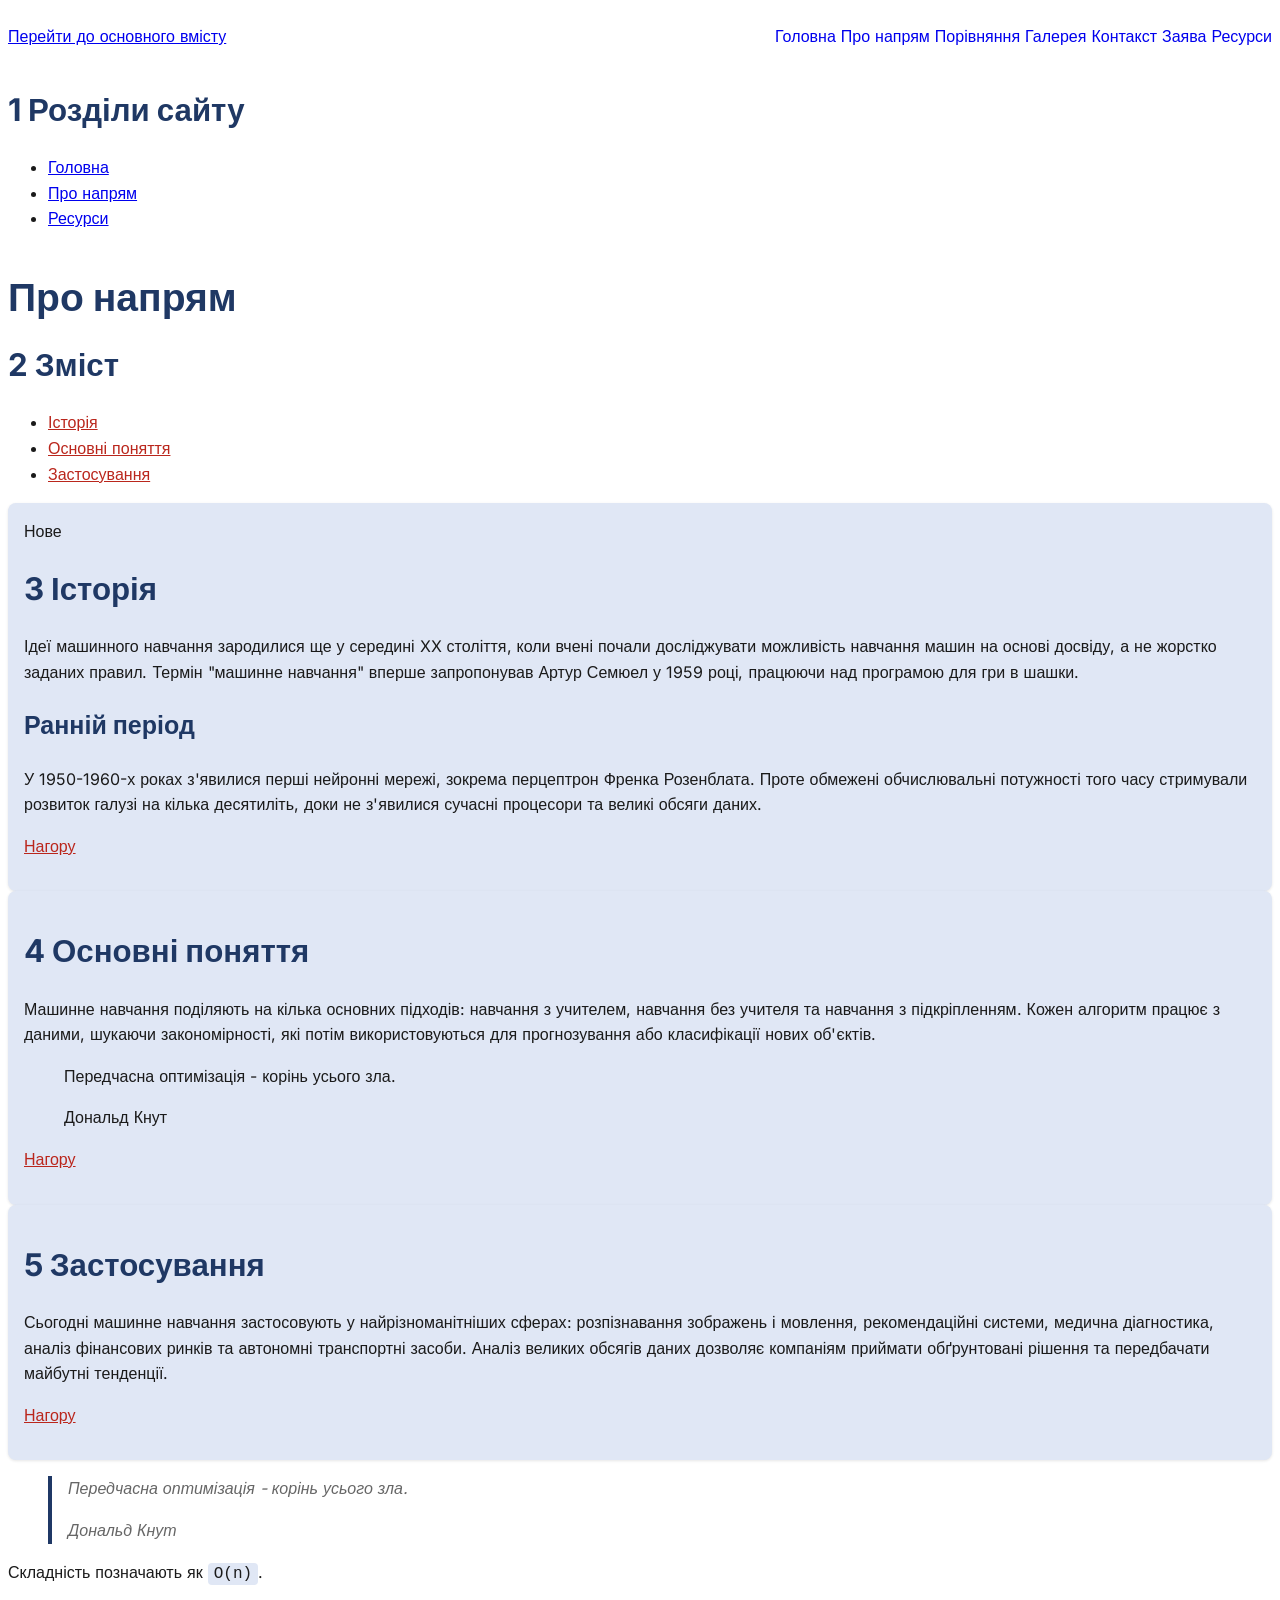
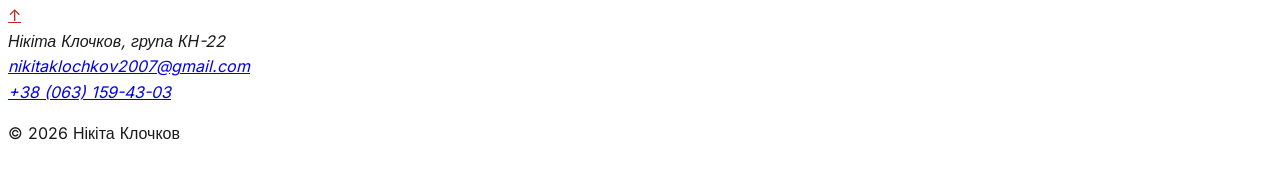
<file: about.html>
<!DOCTYPE html>
<html lang="uk">
<head>
    <meta charset="UTF-8">
    <meta name="viewport" content="width=device-width, initial-scale=1.0">
    <meta name="description" content="Про сайт: навчальний проєкт з машинного навчання та аналізу даних — мета, зміст курсу та автор ресурсу.">
    <meta name="author" content="Нікіта Клочков">

    <meta property="og:title" content="Машинне навчання та аналіз даних">
    <meta property="og:description" content="Навчальний сайт про машинне навчання та аналіз даних: основні поняття, алгоритми, ресурси для вивчення.">
    <meta property="og:type" content="website">
    <meta property="og:locale" content="uk_UA">

    <link rel="icon" type="image/jpg" href="img/doomicon.jpg">

    <title>Про сайт — Машинне навчання та аналіз даних</title>

    <link rel="stylesheet" href="./css/style.css">
    <link rel="canonical" href="https://nikitaduke112.github.io/lab01-klochkov/about.html">

    <!-- Privacy-friendly analytics by Plausible -->
    <script async src="https://plausible.io/js/pa-7GLCByHE1boDFuNSSDs8z.js"></script>
    <script>
    window.plausible=window.plausible||function(){(plausible.q=plausible.q||[]).push(arguments)},plausible.init=plausible.init||function(i){plausible.o=i||{}};
    plausible.init()
    </script>
</head>
<body id="top" class="page">
    <header class="page__header">
        <a href="#main" class="site-title">Перейти до основного вмісту</a>

        <nav>
            <ul class="menu">
                <li><a href="index.html">Головна</a></li>
                <li><a href="about.html" aria-current="page">Про напрям</a></li>
                <li><a href="comparison.html">Порівняння</a></li>
                <li><a href="gallery.html">Галерея</a></li>
                <li><a href="contacts.html">Контакст</a></li>
                <li><a href="application.html">Заява</a></li>
                <li class="menu__contacts"><a href="pages/resources.html">Ресурси</a></li>
            </ul>
        </nav>
    </header>

    <aside class="page__sidebar">
        <h2>Розділи сайту</h2>
        <ul>
            <li><a href="index.html">Головна</a></li>
            <li><a href="about.html">Про напрям</a></li>
            <li><a href="pages/resources.html">Ресурси</a></li>
        </ul>
    </aside>
    
    <main class="page__main">
        <h1 id="main">Про напрям</h1>

        <h2>Зміст</h2>
        <ul>
            <li><a href="#history">Історія</a></li>
            <li><a href="#concepts">Основні поняття</a></li>
            <li><a href="#usage">Застосування</a></li>
        </ul>

        <section id="history" class="card">
            <span class="badge">Нове</span>

            <h2>Історія</h2>
            <p>Ідеї машинного навчання зародилися ще у середині XX століття,
            коли вчені почали досліджувати можливість навчання машин на основі
            досвіду, а не жорстко заданих правил. Термін "машинне навчання"
            вперше запропонував Артур Семюел у 1959 році, працюючи над
            програмою для гри в шашки.</p>
            <h3>Ранній період</h3>
            <p>У 1950-1960-х роках з'явилися перші нейронні мережі, зокрема
            перцептрон Френка Розенблата. Проте обмежені обчислювальні
            потужності того часу стримували розвиток галузі на кілька
            десятиліть, доки не з'явилися сучасні процесори та великі обсяги
            даних.</p>
            <p><a href="#top">Нагору</a></p>
        </section>
        
        <section id="concepts" class="card">
            <h2>Основні поняття</h2>
            <p>Машинне навчання поділяють на кілька основних підходів: навчання
            з учителем, навчання без учителя та навчання з підкріпленням.
            Кожен алгоритм працює з даними, шукаючи закономірності, які потім
            використовуються для прогнозування або класифікації нових
            об'єктів.</p>

            <blockquote>
                <p>Передчасна оптимізація - корінь усього зла.</p>
                <footer>Дональд Кнут</footer>
            </blockquote>
            <p><a href="#top">Нагору</a></p>
        </section>

        <section id="usage" class="card">
            <h2>Застосування</h2>
            <p>Сьогодні машинне навчання застосовують у найрізноманітніших
            сферах: розпізнавання зображень і мовлення, рекомендаційні
            системи, медична діагностика, аналіз фінансових ринків та
            автономні транспортні засоби. Аналіз великих обсягів даних
            дозволяє компаніям приймати обґрунтовані рішення та передбачати
            майбутні тенденції.</p>
            <p><a href="#top" class="btn">Нагору</a></p>
        </section>

        <blockquote class="quote">
            <p>Передчасна оптимізація - корінь усього зла.</p>
            <footer><cite>Дональд Кнут</cite></footer>
        </blockquote>
        
        <p>Складність позначають як <code>O(n)</code>.</p>

        <a href="#top" class="back-to-top" aria-label="Нагору">↑</a>
    </main>

    <footer class="page__footer">
        <address>
            Нікіта Клочков, група КН-22<br>
            <a href="mailto:nikitaklochkov2007@gmail.com">nikitaklochkov2007@gmail.com</a><br>
            <a href="tel:+380631594303">+38 (063) 159-43-03</a>
        </address>
        <p>&copy; 2026 Нікіта Клочков</p>
    </footer>
</body>
</html>
</file>
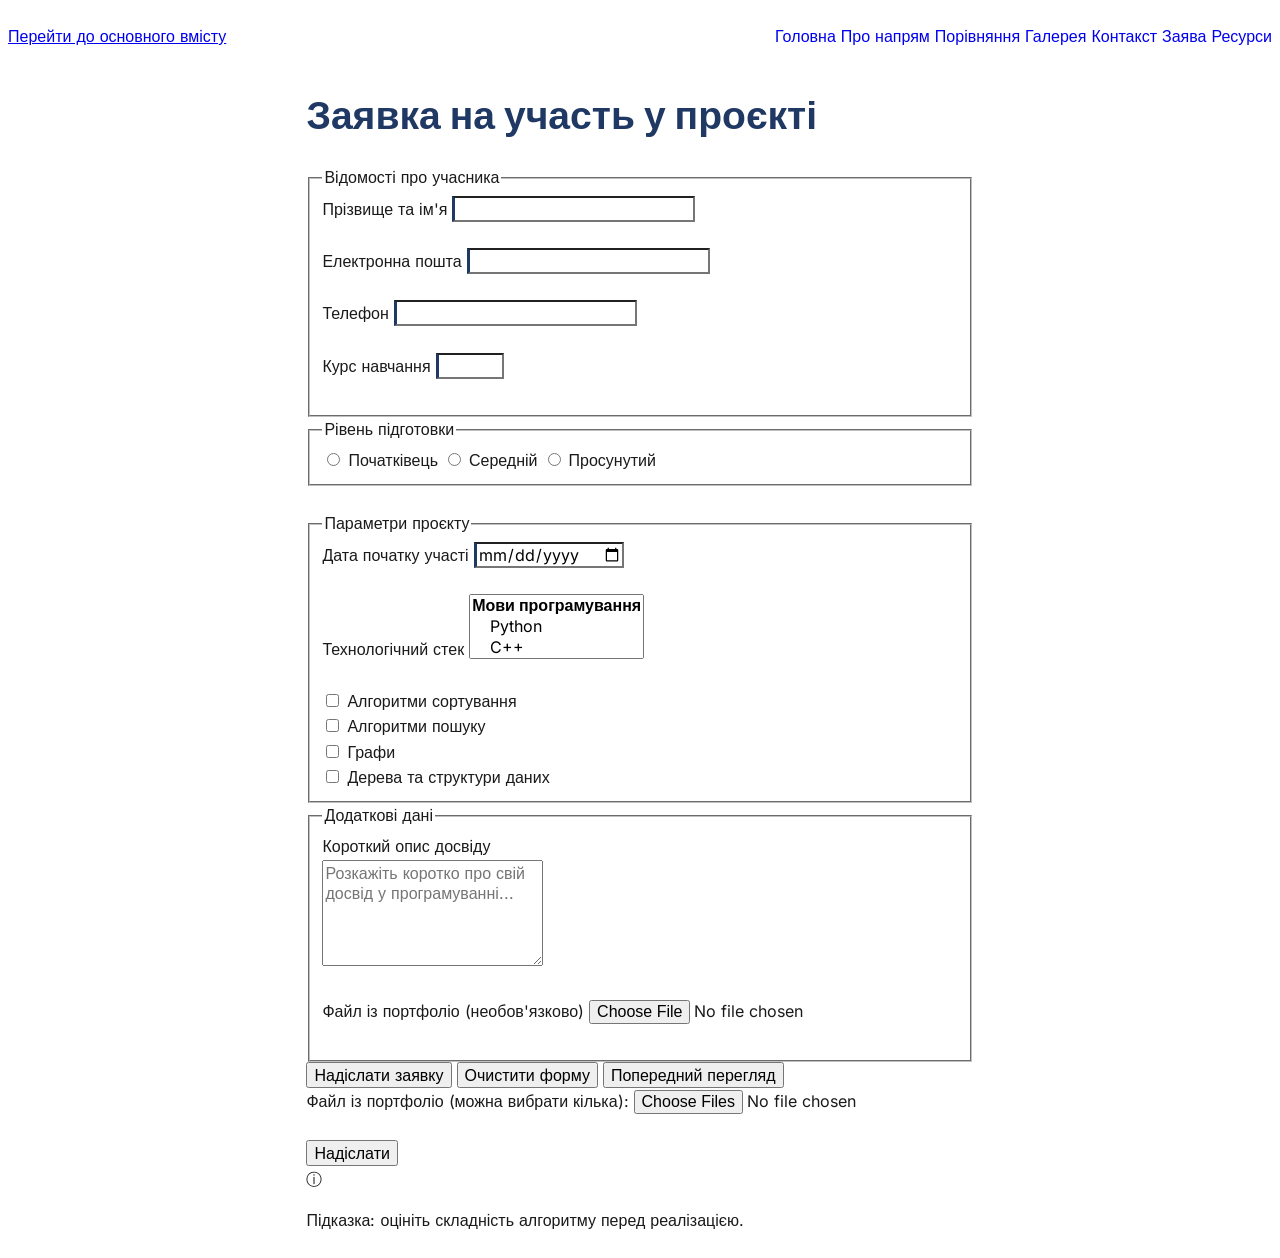
<file: application.html>
<!DOCTYPE html>
<html lang="en">
<head>
    <meta charset="UTF-8">
    <meta name="viewport" content="width=device-width, initial-scale=1.0">
    <meta name="description" content="Comprasion of my something">
    <title>Application</title>
    <link rel="stylesheet" href="./css/style.css">
    <link rel="canonical" href="https://nikitaduke112.github.io/lab01-klochkov/application.html">
    <!-- Privacy-friendly analytics by Plausible -->
    <script async src="https://plausible.io/js/pa-7GLCByHE1boDFuNSSDs8z.js"></script>
    <script>
    window.plausible=window.plausible||function(){(plausible.q=plausible.q||[]).push(arguments)},plausible.init=plausible.init||function(i){plausible.o=i||{}};
    plausible.init()
    </script>
</head>
<body>
    <header class="hero">
        <a href="#main" class="site-title">Перейти до основного вмісту</a>

        <nav>
            <ul class="menu">
                <li><a href="index.html">Головна</a></li>
                <li><a href="about.html">Про напрям</a></li>
                <li><a href="comparison.html">Порівняння</a></li>
                <li><a href="gallery.html">Галерея</a></li>
                <li><a href="contacts.html">Контакст</a></li>
                <li><a href="application.html" aria-current="page">Заява</a></li>
                <li class="menu__contacts"><a href="pages/resources.html">Ресурси</a></li>
            </ul>
        </nav>
    </header>
    <main class="container">
        <h1>Заявка на участь у проєкті</h1>

        <form action="https://httpbin.org/post" method="post">
            <fieldset>
                <legend>Відомості про учасника</legend>
                <label for="fullname">Прізвище та ім'я</label>
                <input type="text" id="fullname" name="fullname" autocomplete="name" minlength="5" maxlength="100" required>
                <br><br>

                <label for="email">Електронна пошта</label>
                <input type="email" id="email" name="email" autocomplete="email" required>
                <br><br>

                <label for="phone">Телефон</label>
                <input type="tel" id="phone" name="phone"
                    autocomplete="tel"
                    pattern="\+380[0-9]{9}"
                    title="Формат: +380671234567" required>
                <br><br>

                <label for="course">Курс навчання</label>
                <input type="number" id="course" name="course" min="1" max="4" step="1" required>
                <br><br>
            </fieldset>

            <fieldset>
                <legend>Рівень підготовки</legend>
                
                <input type="radio" id="beginner" name="level" value="beginner">
                <label for="beginner">Початківець</label>

                <input type="radio" id="intermediate" name="level" value="intermediate">
                <label for="intermediate">Середній</label>

                <input type="radio" id="advanced" name="level" value="advanced">
                <label for="advanced">Просунутий</label>
            </fieldset>
            <br>

            <fieldset>
                <legend>Параметри проєкту</legend>

                <label for="start_date">Дата початку участі</label>
                <input type="date" id="start_date" name="start_date" min="2026-09-15" required>
                <br><br>

                <label for="stack">Технологічний стек</label>
                <select id="stack" name="stack" required size="3">
                    <optgroup label="Мови програмування">
                        <option value="python">Python</option>
                        <option value="cpp">C++</option>
                    </optgroup>
                    <optgroup label="Клієнтські технології">
                        <option value="js">JavaScript</option>
                    </optgroup>
                </select>
                <br><br>

                <input type="checkbox" id="sorting" name="interests" value="sorting">
                <label for="sorting">Алгоритми сортування</label><br>

                <input type="checkbox" id="search" name="interests" value="search">
                <label for="search">Алгоритми пошуку</label><br>

                <input type="checkbox" id="graphs" name="interests" value="graphs">
                <label for="graphs">Графи</label><br>

                <input type="checkbox" id="trees" name="interests" value="trees">
                <label for="trees">Дерева та структури даних</label>
                <br>
            </fieldset>
            
            <fieldset>
                <legend>Додаткові дані</legend>

                <label for="experience">Короткий опис досвіду</label><br>
                <textarea id="experience" name="experience" 
                    minlength="20" maxlength="500"
                    rows="5" placeholder="Розкажіть коротко про свій досвід у програмуванні..."></textarea>
                <br><br>

                <label for="portfolio">Файл із портфоліо (необов'язково)</label>
                <input type="file" id="portfolio" name="portfolio" accept=".pdf,.doc,.docx">
                <br><br>
            </fieldset>

            <button type="submit" class="btn">Надіслати заявку</button>
            <button type="reset" class="btn">Очистити форму</button>
            <button type="button" id="preview-btn" class="btn visually-hidden">Попередний перегляд</button>
        </form>

        <form action="https://httpbin.org/post" method="POST" enctype="multipart/form-data">
            <label for="portfolio">Файл із портфоліо (можна вибрати кілька):</label>
            <input type="file" id="portfolio" name="portfolio" accept=".pdf,.doc,.docx" multiple>
            <br><br>
            <button type="submit" class="btn">Надіслати</button>
        </form>

        <div class="media">
            <span class="media__icon" aria-hidden="true">ⓘ</span>
            <p class="media__body">Підказка: оцініть складність алгоритму перед реалізацією.</p>
        </div>
    </main>
</body>
</html>
</file>
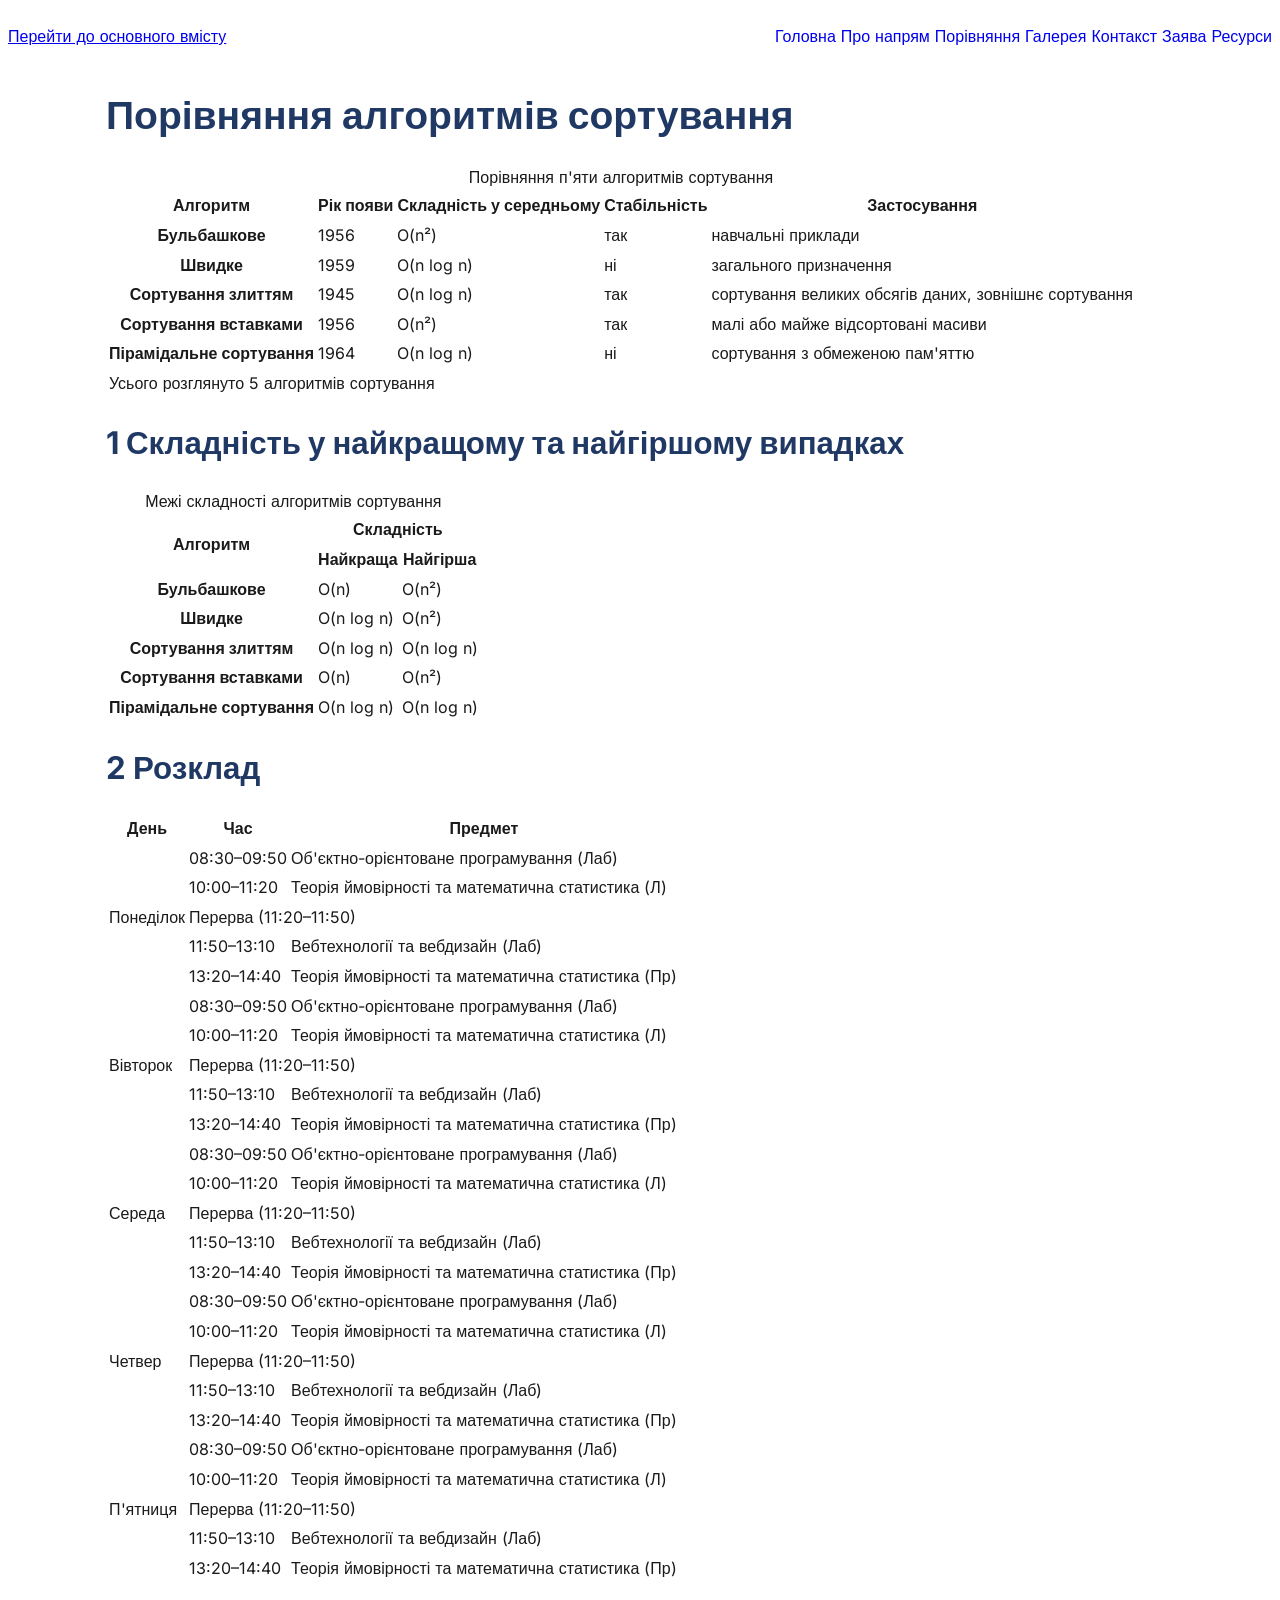
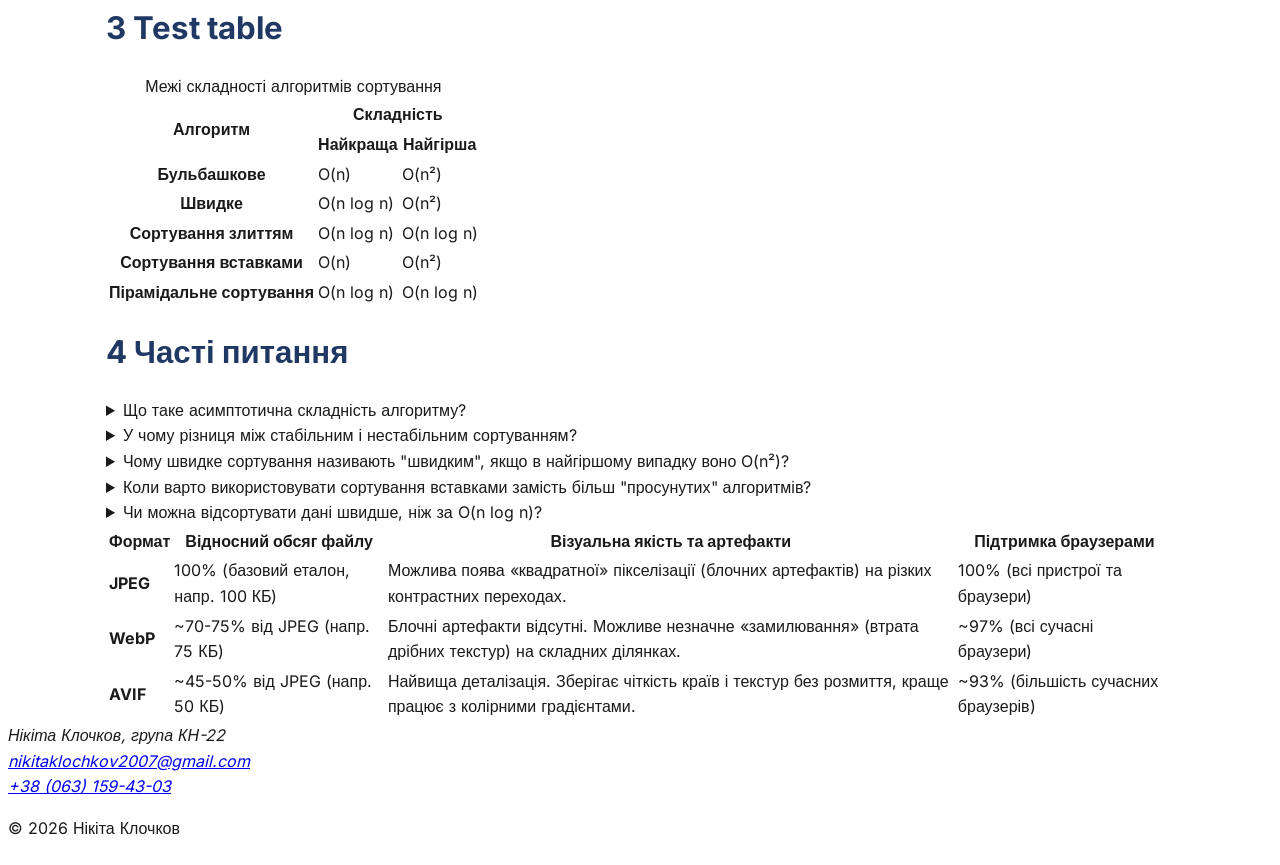
<file: comparison.html>
<!DOCTYPE html>
<html lang="uk">
<head>
    <meta charset="UTF-8">
    <meta name="viewport" content="width=device-width, initial-scale=1.0">
    <meta name="description" content="Comprasion of my something">
    <title>Comprasion</title>
    <link rel="stylesheet" href="./css/style.css">
    <link rel="canonical" href="https://nikitaduke112.github.io/lab01-klochkov/comparison.html">
    <!-- Privacy-friendly analytics by Plausible -->
    <script async src="https://plausible.io/js/pa-7GLCByHE1boDFuNSSDs8z.js"></script>
    <script>
    window.plausible=window.plausible||function(){(plausible.q=plausible.q||[]).push(arguments)},plausible.init=plausible.init||function(i){plausible.o=i||{}};
    plausible.init()
    </script>
</head>
<body>
    <header class="hero">
        <a href="#main" class="site-title">Перейти до основного вмісту</a>

        <nav>
            <ul class="menu">
                <li><a href="index.html">Головна</a></li>
                <li><a href="about.html">Про напрям</a></li>
                <li><a href="comparison.html" aria-current="page">Порівняння</a></li>
                <li><a href="gallery.html">Галерея</a></li>
                <li><a href="contacts.html">Контакст</a></li>
                <li><a href="application.html">Заява</a></li>
                <li class="menu__contacts"><a href="pages/resources.html">Ресурси</a></li>
            </ul>
        </nav>
    </header>

    <main class="container">
        <h1 id="main">Порівняння алгоритмів сортування</h1>

        <div class="table-wrap">
            <table>
                <caption>Порівняння п'яти алгоритмів сортування</caption>
                <thead>
                    <tr>
                        <th scope="col">Алгоритм</th>
                        <th scope="col">Рік появи</th>
                        <th scope="col">Складність у середньому</th>
                        <th scope="col">Стабільність</th>
                        <th scope="col">Застосування</th>
                    </tr>
                </thead>
                <tbody>
                    <tr>
                        <th scope="row">Бульбашкове</th>
                        <td><time datetime="1956">1956</time></td>
                        <td>O(n²)</td>
                        <td>так</td>
                        <td>навчальні приклади</td>
                    </tr>
                    <tr>
                        <th scope="row">Швидке</th>
                        <td><time datetime="1959">1959</time></td>
                        <td>O(n log n)</td>
                        <td>ні</td>
                        <td>загального призначення</td>
                    </tr>
                    <tr>
                        <th scope="row">Сортування злиттям</th>
                        <td><time datetime="1945">1945</time></td>
                        <td>O(n log n)</td>
                        <td>так</td>
                        <td>сортування великих обсягів даних, зовнішнє сортування</td>
                    </tr>
                    <tr>
                        <th scope="row">Сортування вставками</th>
                        <td><time datetime="1956">1956</time></td>
                        <td>O(n²)</td>
                        <td>так</td>
                        <td>малі або майже відсортовані масиви</td>
                    </tr>
                    <tr>
                        <th scope="row">Пірамідальне сортування</th>
                        <td><time datetime="1964">1964</time></td>
                        <td>O(n log n)</td>
                        <td>ні</td>
                        <td>сортування з обмеженою пам'яттю</td>
                    </tr>
                </tbody>
                <tfoot>
                    <tr>
                        <td colspan="5">Усього розглянуто 5 алгоритмів сортування</td>
                    </tr>
                </tfoot>
            </table>
        </div>
        

        <h2>Складність у найкращому та найгіршому випадках</h2>
        <table>
            <caption>Межі складності алгоритмів сортування</caption>
            <thead>
                <tr>
                    <th rowspan="2" scope="col">Алгоритм</th>
                    <th colspan="2" scope="colgroup">Складність</th>
                </tr>
                <tr>
                    <th scope="col">Найкраща</th>
                    <th scope="col">Найгірша</th>
                </tr>
            </thead>
            <tbody>
                <tr>
                    <th scope="row">Бульбашкове</th>
                    <td>O(n)</td>
                    <td>O(n²)</td>
                </tr>
                <tr>
                    <th scope="row">Швидке</th>
                    <td>O(n log n)</td>
                    <td>O(n²)</td>
                </tr>
                <tr>
                    <th scope="row">Сортування злиттям</th>
                    <td>O(n log n)</td>
                    <td>O(n log n)</td>
                </tr>
                <tr>
                    <th scope="row">Сортування вставками</th>
                    <td>O(n)</td>
                    <td>O(n²)</td>
                </tr>
                <tr>
                    <th scope="row">Пірамідальне сортування</th>
                    <td>O(n log n)</td>
                    <td>O(n log n)</td>
                </tr>
            </tbody>
        </table>

        <h2>Розклад</h2>
        <table>
            <tr>
                <th>День</th>
                <th>Час</th>
                <th>Предмет</th>
            </tr>

            <tr>
                <td rowspan="5">Понеділок</td>
                <td>08:30–09:50</td>
                <td>Об'єктно-орієнтоване програмування (Лаб)</td>
            </tr>
            <tr>
                <td>10:00–11:20</td>
                <td>Теорія ймовірності та математична статистика (Л)</td>
            </tr>
            <tr>
                <td colspan="2">Перерва (11:20–11:50)</td>
            </tr>
            <tr>
                <td>11:50–13:10</td>
                <td>Вебтехнології та вебдизайн (Лаб)</td>
            </tr>
            <tr>
                <td>13:20–14:40</td>
                <td>Теорія ймовірності та математична статистика (Пр)</td>
            </tr>

            <tr>
                <td rowspan="5">Вівторок</td>
                <td>08:30–09:50</td>
                <td>Об'єктно-орієнтоване програмування (Лаб)</td>
            </tr>
            <tr>
                <td>10:00–11:20</td>
                <td>Теорія ймовірності та математична статистика (Л)</td>
            </tr>
            <tr>
                <td colspan="2">Перерва (11:20–11:50)</td>
            </tr>
            <tr>
                <td>11:50–13:10</td>
                <td>Вебтехнології та вебдизайн (Лаб)</td>
            </tr>
            <tr>
                <td>13:20–14:40</td>
                <td>Теорія ймовірності та математична статистика (Пр)</td>
            </tr>

            <tr>
                <td rowspan="5">Середа</td>
                <td>08:30–09:50</td>
                <td>Об'єктно-орієнтоване програмування (Лаб)</td>
            </tr>
            <tr>
                <td>10:00–11:20</td>
                <td>Теорія ймовірності та математична статистика (Л)</td>
            </tr>
            <tr>
                <td colspan="2">Перерва (11:20–11:50)</td>
            </tr>
            <tr>
                <td>11:50–13:10</td>
                <td>Вебтехнології та вебдизайн (Лаб)</td>
            </tr>
            <tr>
                <td>13:20–14:40</td>
                <td>Теорія ймовірності та математична статистика (Пр)</td>
            </tr>

            <tr>
                <td rowspan="5">Четвер</td>
                <td>08:30–09:50</td>
                <td>Об'єктно-орієнтоване програмування (Лаб)</td>
            </tr>
            <tr>
                <td>10:00–11:20</td>
                <td>Теорія ймовірності та математична статистика (Л)</td>
            </tr>
            <tr>
                <td colspan="2">Перерва (11:20–11:50)</td>
            </tr>
            <tr>
                <td>11:50–13:10</td>
                <td>Вебтехнології та вебдизайн (Лаб)</td>
            </tr>
            <tr>
                <td>13:20–14:40</td>
                <td>Теорія ймовірності та математична статистика (Пр)</td>
            </tr>

            <tr>
                <td rowspan="5">П'ятниця</td>
                <td>08:30–09:50</td>
                <td>Об'єктно-орієнтоване програмування (Лаб)</td>
            </tr>
            <tr>
                <td>10:00–11:20</td>
                <td>Теорія ймовірності та математична статистика (Л)</td>
            </tr>
            <tr>
                <td colspan="2">Перерва (11:20–11:50)</td>
            </tr>
            <tr>
                <td>11:50–13:10</td>
                <td>Вебтехнології та вебдизайн (Лаб)</td>
            </tr>
            <tr>
                <td>13:20–14:40</td>
                <td>Теорія ймовірності та математична статистика (Пр)</td>
            </tr>
        </table>

        <h2>Test table</h2>
        <table>
            <caption>Межі складності алгоритмів сортування</caption>
            <thead>
                <tr>
                    <th id="alg" rowspan="2">Алгоритм</th>
                    <th id="skl" colspan="2">Складність</th>
                </tr>
                <tr>
                    <th id="best" headers="skl">Найкраща</th>
                    <th id="worst" headers="skl">Найгірша</th>
                </tr>
            </thead>
            <tbody>
                <tr>
                    <th id="bubble" headers="alg">Бульбашкове</th>
                    <td headers="bubble alg best">O(n)</td>
                    <td headers="bubble alg worst">O(n²)</td>
                </tr>
                <tr>
                    <th id="quick" headers="alg">Швидке</th>
                    <td headers="quick alg best">O(n log n)</td>
                    <td headers="quick alg worst">O(n²)</td>
                </tr>
                <tr>
                    <th id="merge" headers="alg">Сортування злиттям</th>
                    <td headers="merge alg best">O(n log n)</td>
                    <td headers="merge alg worst">O(n log n)</td>
                </tr>
                <tr>
                    <th id="insert" headers="alg">Сортування вставками</th>
                    <td headers="insert alg best">O(n)</td>
                    <td headers="insert alg worst">O(n²)</td>
                </tr>
                <tr>
                    <th id="heap" headers="alg">Пірамідальне сортування</th>
                    <td headers="heap alg best">O(n log n)</td>
                    <td headers="heap alg worst">O(n log n)</td>
                </tr>
            </tbody>
        </table>

        <h2>Часті питання</h2>

        <details>
            <summary>Що таке асимптотична складність алгоритму?</summary>
            <p>Це оцінка того, як змінюється час виконання або обсяг використовуваної пам'яті алгоритму залежно від розміру вхідних даних. Найчастіше використовують нотацію "O велике" (наприклад, O(n), O(n log n), O(n²)), яка описує поведінку алгоритму в найгіршому випадку при великих обсягах даних.</p>
        </details>

        <details>
            <summary>У чому різниця між стабільним і нестабільним сортуванням?</summary>
            <p>Стабільне сортування зберігає відносний порядок елементів з однаковими ключами. Наприклад, якщо два записи мають однакове значення для сортування, стабільний алгоритм залишить їх у тому ж порядку, в якому вони були у вихідному масиві. Нестабільні алгоритми (наприклад, швидке чи пірамідальне сортування) такої гарантії не дають.</p>
        </details>

        <details>
            <summary>Чому швидке сортування називають "швидким", якщо в найгіршому випадку воно O(n²)?</summary>
            <p>На практиці найгірший випадок трапляється рідко (наприклад, коли масив уже відсортований і опорний елемент обрано невдало). У середньому та в переважній більшості реальних сценаріїв швидке сортування показує O(n log n) з дуже малими накладними витратами, тому на практиці воно часто швидше за інші алгоритми з тією ж асимптотикою.</p>
        </details>

        <details>
            <summary>Коли варто використовувати сортування вставками замість більш "просунутих" алгоритмів?</summary>
            <p>Сортування вставками ефективне для малих масивів (зазвичай до 10-20 елементів) або майже відсортованих даних, де воно наближається до O(n). Саме тому багато промислових реалізацій (наприклад, у Timsort) використовують сортування вставками як допоміжний крок для невеликих підмасивів усередині складніших алгоритмів.</p>
        </details>

        <details>
            <summary>Чи можна відсортувати дані швидше, ніж за O(n log n)?</summary>
            <p>Для алгоритмів, що порівнюють елементи між собою (comparison-based sorting), доведено теоретичну нижню межу O(n log n) — швидше загалом неможливо. Проте існують спеціалізовані алгоритми (наприклад, порозрядне сортування — radix sort), які працюють за O(n) для конкретних типів даних, оскільки вони не порівнюють елементи напряму, а використовують їхню внутрішню структуру (наприклад, розряди чисел).</p>
        </details>

        <table>
            <thead>
                <tr>
                    <th>Формат</th>
                    <th>Відносний обсяг файлу</th>
                    <th>Візуальна якість та артефакти</th>
                    <th>Підтримка браузерами</th>
                </tr>
            </thead>
            <tbody>
                <tr>
                    <td><strong>JPEG</strong></td>
                    <td>100% (базовий еталон, напр. 100 КБ)</td>
                    <td>Можлива поява «квадратної» пікселізації (блочних артефактів) на різких контрастних переходах.</td>
                    <td>100% (всі пристрої та браузери)</td>
                </tr>
                <tr>
                    <td><strong>WebP</strong></td>
                    <td>~70-75% від JPEG (напр. 75 КБ)</td>
                    <td>Блочні артефакти відсутні. Можливе незначне «замилювання» (втрата дрібних текстур) на складних ділянках.</td>
                    <td>~97% (всі сучасні браузери)</td>
                </tr>
                <tr>
                    <td><strong>AVIF</strong></td>
                    <td>~45-50% від JPEG (напр. 50 КБ)</td>
                    <td>Найвища деталізація. Зберігає чіткість країв і текстур без розмиття, краще працює з колірними градієнтами.</td>
                    <td>~93% (більшість сучасних браузерів)</td>
                </tr>
            </tbody>
        </table>
    </main>

    <footer class="site-footer">
        <address>
            Нікіта Клочков, група КН-22<br>
            <a href="mailto:nikitaklochkov2007@gmail.com">nikitaklochkov2007@gmail.com</a><br>
            <a href="tel:+380631594303">+38 (063) 159-43-03</a>
        </address>
        <p>&copy; 2026 Нікіта Клочков</p>
    </footer>
</body>
</html>
</file>
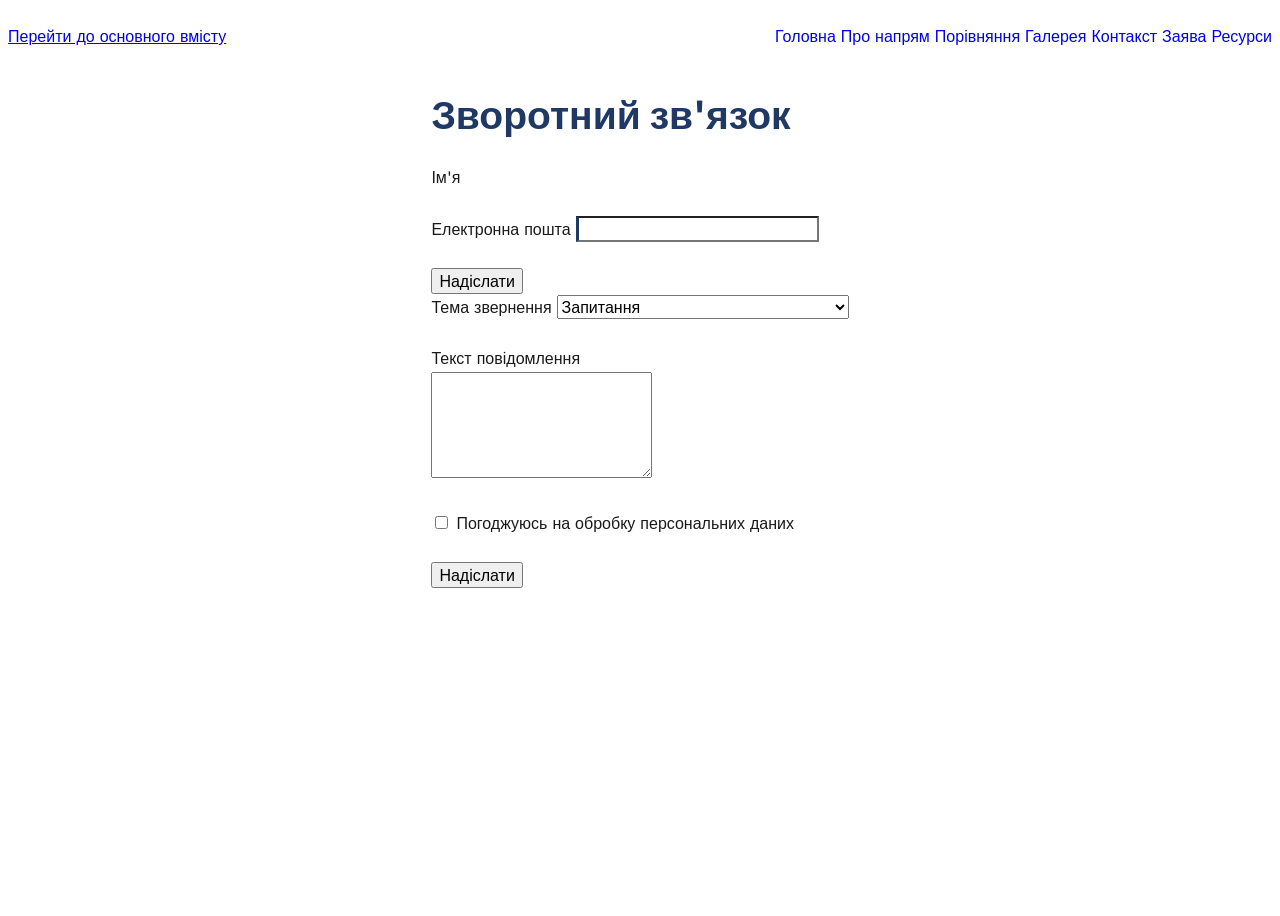
<file: contacts.html>
<!DOCTYPE html>
<html lang="en">
<head>
    <meta charset="UTF-8">
    <meta name="viewport" content="width=device-width, initial-scale=1.0">
    <meta name="description" content="Gallery of machine learning">
    <title>Contacts</title>
    <link rel="stylesheet" href="./css/style.css">
    <link rel="canonical" href="https://nikitaduke112.github.io/lab01-klochkov/contacts.html">
    <!-- Privacy-friendly analytics by Plausible -->
    <script async src="https://plausible.io/js/pa-7GLCByHE1boDFuNSSDs8z.js"></script>
    <script>
    window.plausible=window.plausible||function(){(plausible.q=plausible.q||[]).push(arguments)},plausible.init=plausible.init||function(i){plausible.o=i||{}};
    plausible.init()
    </script>
</head>
<body>
    <header class="hero">
        <a href="#main" class="site-title">Перейти до основного вмісту</a>

        <nav>
            <ul class="menu">
                <li><a href="index.html">Головна</a></li>
                <li><a href="about.html">Про напрям</a></li>
                <li><a href="comparison.html">Порівняння</a></li>
                <li><a href="gallery.html">Галерея</a></li>
                <li><a href="contacts.html" aria-current="page">Контакст</a></li>
                <li><a href="application.html">Заява</a></li>
                <li class="menu__contacts"><a href="pages/resources.html">Ресурси</a></li>
            </ul>
        </nav>
    </header>
    <main class="container">
        <h1>Зворотний зв'язок</h1>

        <form action="https://httpbin.org/post" method="post">

            <label for="name">Ім'я</label>
           
            <br><br>

            <label for="email">Електронна пошта</label>
            <input type="email" id="email" name="email" required>
            <br><br>

            <button type="submit" class="btn">Надіслати</button>
        </form>

        <label for="subject">Тема звернення</label>
        <select id="subject" name="subject">
            <option value="question">Запитання</option>
            <option value="suggestion">Пропозиція</option>
            <option value="error">Повідомлення про помилку на сайті</option>
        </select>
        <br><br>

        <label for="message">Текст повідомлення</label><br>
        <textarea id="message" name="message" rows="5" minlength="10" required></textarea>
        <br><br>

        <label>
            <input type="checkbox" name="consent" required>
            Погоджуюсь на обробку персональних даних
        </label>
        <br><br>

        <button type="submit" class="btn">Надіслати</button>
    </main>
</body>
</html>
</file>
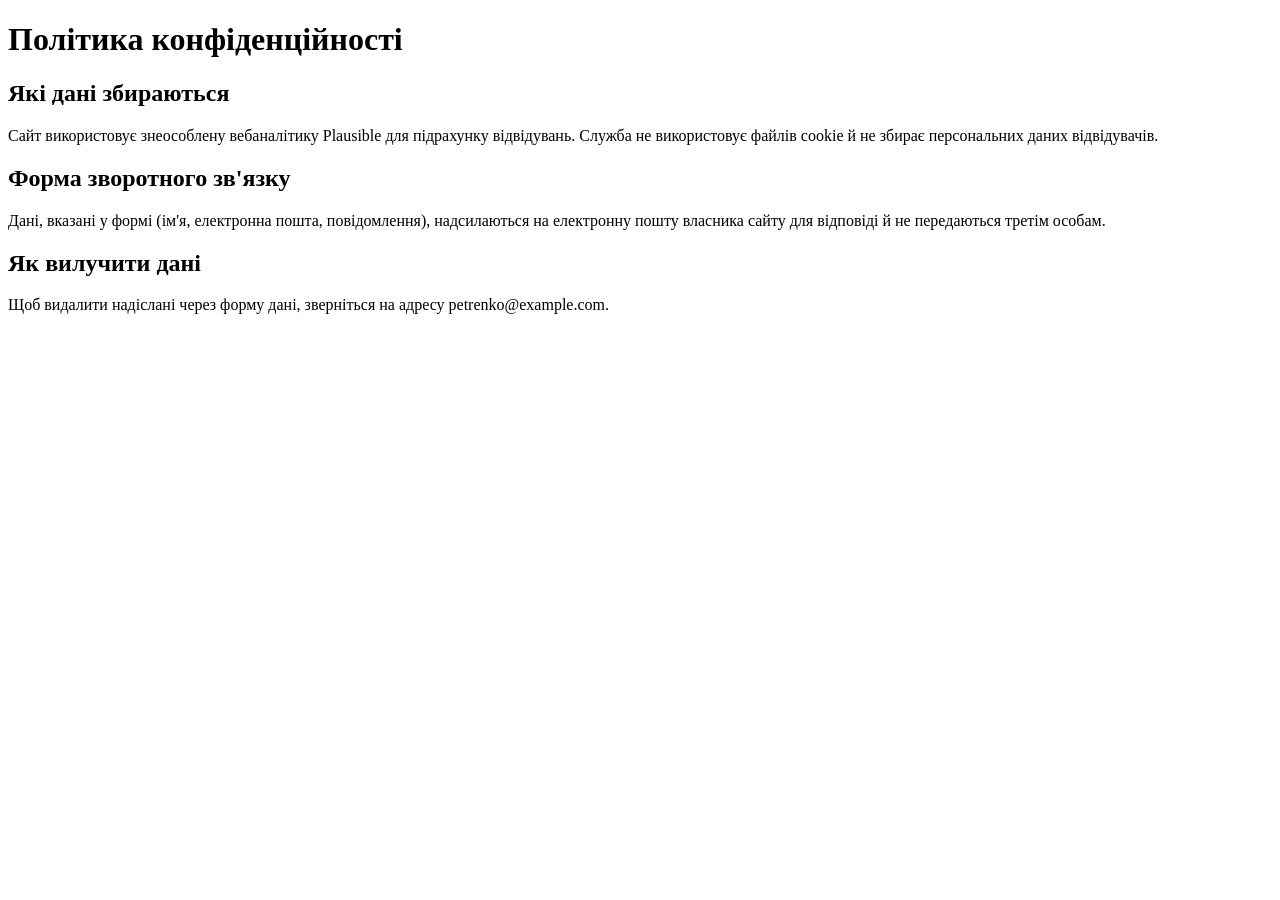
<file: privacy.html>
<!DOCTYPE html>
<html lang="en">
<head>
    <meta charset="UTF-8">
    <meta name="viewport" content="width=device-width, initial-scale=1.0">
    <title>Document</title>
</head>
<body>
    <h1>Політика конфіденційності</h1>
 
    <h2>Які дані збираються</h2>
    <p>Сайт використовує знеособлену вебаналітику Plausible для підрахунку
    відвідувань. Служба не використовує файлів cookie й не збирає
    персональних даних відвідувачів.</p>
    
    <h2>Форма зворотного зв'язку</h2>
    <p>Дані, вказані у формі (ім'я, електронна пошта, повідомлення),
    надсилаються на електронну пошту власника сайту для відповіді
    й не передаються третім особам.</p>
    
    <h2>Як вилучити дані</h2>
    <p>Щоб видалити надіслані через форму дані, зверніться на адресу
    petrenko@example.com.</p>
</body>
</html>
</file>
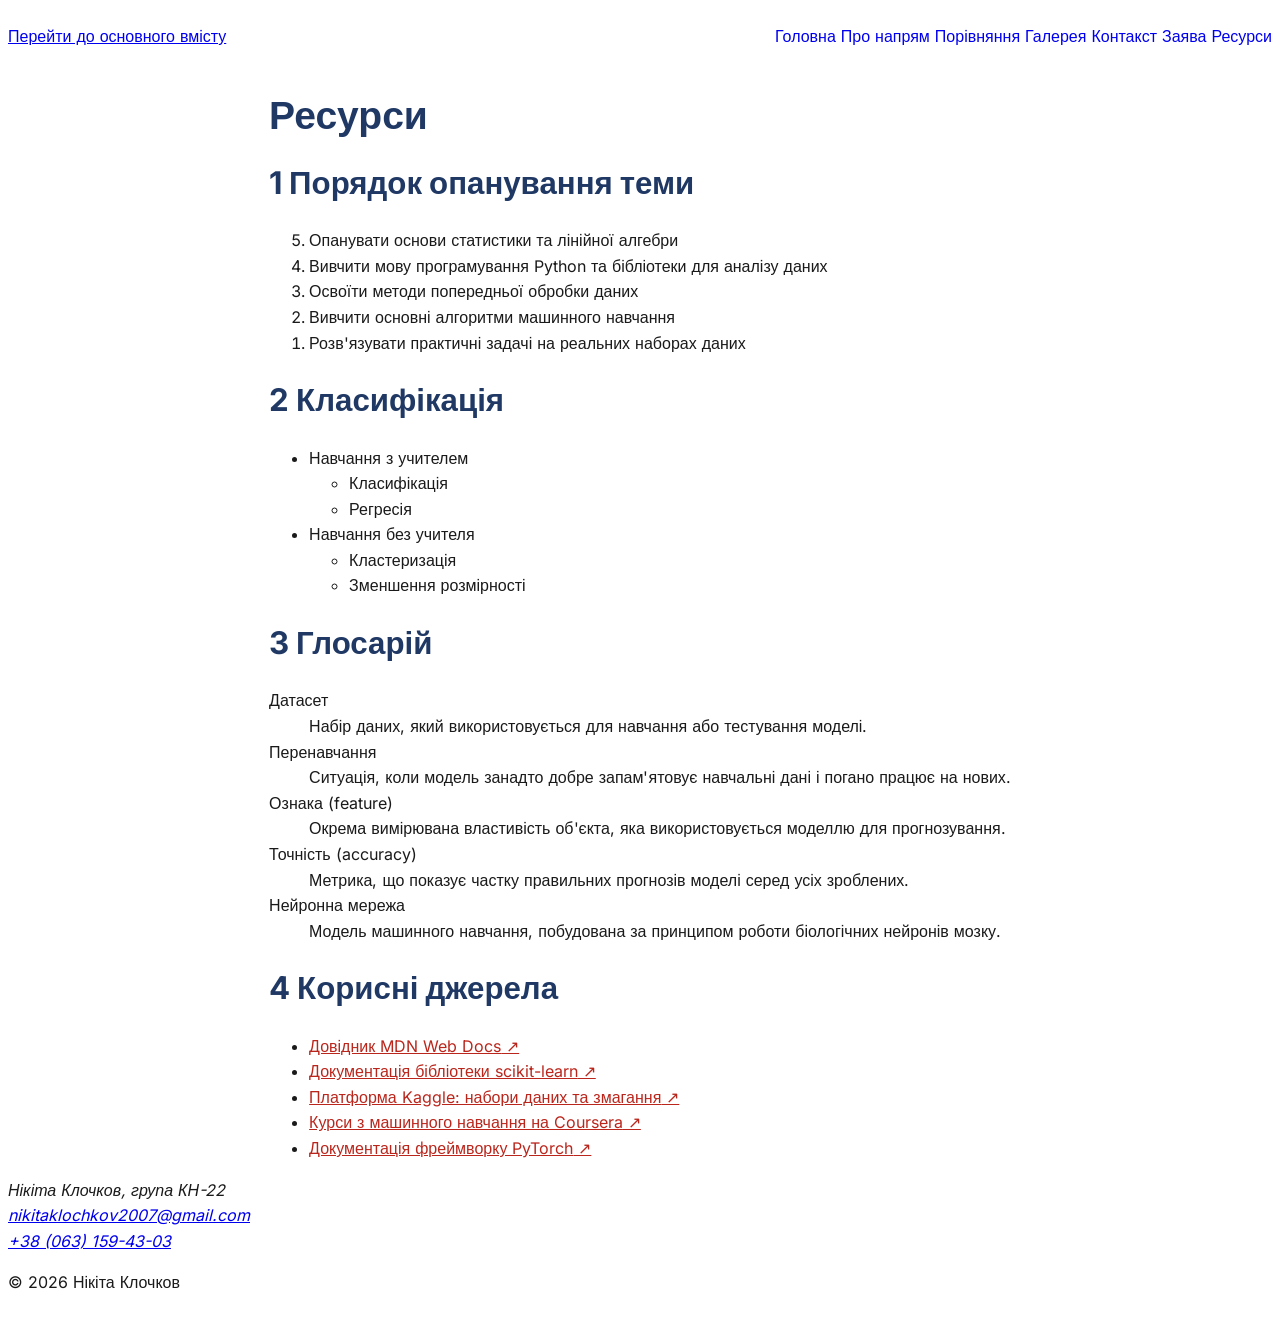
<file: pages/resources.html>
<!DOCTYPE html>
<html lang="uk">
<head>
    <meta charset="UTF-8">
    <meta name="viewport" content="width=device-width, initial-scale=1.0">
    <meta name="description" content="Корисні ресурси для вивчення машинного навчання та аналізу даних: курси, книги, бібліотеки та онлайн-інструменти.">
    <meta name="author" content="Нікіта Клочков">

    <meta property="og:title" content="Машинне навчання та аналіз даних">
    <meta property="og:description" content="Навчальний сайт про машинне навчання та аналіз даних: основні поняття, алгоритми, ресурси для вивчення.">
    <meta property="og:type" content="website">
    <meta property="og:locale" content="uk_UA">

    <link rel="icon" type="image/jpg" href="../img/doomicon.jpg">

    <title>Ресурси — Машинне навчання та аналіз даних</title>
    <link rel="stylesheet" href="../css/style.css">
    <link rel="canonical" href="https://nikitaduke112.github.io/lab01-klochkov/pages/resources.html">
    <!-- Privacy-friendly analytics by Plausible -->
    <script async src="https://plausible.io/js/pa-7GLCByHE1boDFuNSSDs8z.js"></script>
    <script>
    window.plausible=window.plausible||function(){(plausible.q=plausible.q||[]).push(arguments)},plausible.init=plausible.init||function(i){plausible.o=i||{}};
    plausible.init()
    </script>
</head>
<body>
    <header class="hero">
        <a href="#main" class="site-title">Перейти до основного вмісту</a>

        <nav>
            <ul class="menu">
                <li><a href="../index.html">Головна</a></li>
                <li><a href="../about.html">Про напрям</a></li>
                <li><a href="../comparison.html">Порівняння</a></li>
                <li><a href="../gallery.html">Галерея</a></li>
                <li><a href="../contacts.html">Контакст</a></li>
                <li><a href="../application.html">Заява</a></li>
                <li class="menu__contacts"><a href="resources.html" aria-current="page">Ресурси</a></li>
            </ul>
        </nav>
    </header>
    
    <main class="container">
        <h1 id="main">Ресурси</h1>

        <h2>Порядок опанування теми</h2>
        <ol reversed>
            <li>Опанувати основи статистики та лінійної алгебри</li>
            <li>Вивчити мову програмування Python та бібліотеки для аналізу даних</li>
            <li>Освоїти методи попередньої обробки даних</li>
            <li>Вивчити основні алгоритми машинного навчання</li>
            <li>Розв'язувати практичні задачі на реальних наборах даних</li>
        </ol>

        <h2>Класифікація</h2>
        <ul class="classification-list">
            <li>
                Навчання з учителем
                <ul>
                    <li>Класифікація</li>
                    <li>Регресія</li>
                </ul>
            </li>
            <li>
                Навчання без учителя
                <ul>
                    <li>Кластеризація</li>
                    <li>Зменшення розмірності</li>
                </ul>
            </li>
        </ul>

        <h2>Глосарій</h2>
        <dl>
            <dt>Датасет</dt>
            <dd>Набір даних, який використовується для навчання або тестування моделі.</dd>

            <dt>Перенавчання</dt>
            <dd>Ситуація, коли модель занадто добре запам'ятовує навчальні дані і погано працює на нових.</dd>

            <dt>Ознака (feature)</dt>
            <dd>Окрема вимірювана властивість об'єкта, яка використовується моделлю для прогнозування.</dd>

            <dt>Точність (accuracy)</dt>
            <dd>Метрика, що показує частку правильних прогнозів моделі серед усіх зроблених.</dd>

            <dt>Нейронна мережа</dt>
            <dd>Модель машинного навчання, побудована за принципом роботи біологічних нейронів мозку.</dd>
        </dl>

        <h2>Корисні джерела</h2>
        <ul>
            <li><a href="https://developer.mozilla.org/uk/" target="_blank"
                rel="noopener">Довідник MDN Web Docs</a></li>
            <li><a href="https://scikit-learn.org/" target="_blank"
                rel="noopener">Документація бібліотеки scikit-learn</a></li>
            <li><a href="https://www.kaggle.com/" target="_blank"
                rel="noopener">Платформа Kaggle: набори даних та змагання</a></li>
            <li><a href="https://www.coursera.org/" target="_blank"
                rel="noopener">Курси з машинного навчання на Coursera</a></li>
            <li><a href="https://pytorch.org/" target="_blank"
                rel="noopener">Документація фреймворку PyTorch</a></li>
        </ul>
    </main>

    <footer class="site-footer">
        <address>
            Нікіта Клочков, група КН-22<br>
            <a href="mailto:nikitaklochkov2007@gmail.com">nikitaklochkov2007@gmail.com</a><br>
            <a href="tel:+380631594303">+38 (063) 159-43-03</a>
        </address>
        <p>&copy; 2026 Нікіта Клочков</p>
    </footer>
</body>
</html>
</file>
<file: css/style.css>
/* ===== Вебшрифти (@font-face) ===== */
@font-face {
    font-family: "Inter";
    src: url("../fonts/inter-regular.woff2") format("woff2");
    font-weight: 400;
    font-display: swap;
}

@font-face {
    font-family: "Inter";
    src: url("../fonts/inter-bold.woff2") format("woff2");
    font-weight: 700;
    font-display: swap;
}

@media (prefers-reduced-motion: reduce) {
    * {
        transition: none !important;
        animation: none !important;
        scroll-behavior: auto !important;
    }
}

/* ===== Змінні (:root): палітра + типографічна шкала ===== */
:root {
    --color-primary:      hsl(219 53% 26%);   /* 1 основний */
    --color-primary-soft: hsl(219 53% 92%);   /* 2 світлий відтінок (фон карток) */
    --color-primary-dark: hsl(219 53% 18%);   /* 3 темний (для :hover) */
    --color-text:         hsl(0 0% 10%);      /* 4 основний текст */
    --color-muted:        hsl(0 0% 40%);      /* 5 другорядний текст */
    --color-surface:      hsl(0 0% 100%);     /* 6 тло поверхні */
    --color-accent:       hsl(4 74% 42%);     /* 7 акцент (посилання, зірочки) */

    --space-xs: 4px;
    --space-sm: 8px;
    --space-md: 16px;
    --space-lg: 24px;
    --space-xl: 32px;
    --space-2xl: 48px;
}

*, *::before, *::after { box-sizing: border-box; }

/* ===== Базові стилі (body, посилання) ===== */
html { scroll-padding-top: 80px; }

body {
    display: flex;
    flex-direction: column;
    min-height: 100vh;

    font-family: "Inter", "Segoe UI", Roboto, Arial, sans-serif;
    font-size: 1rem;
    line-height: 1.6;
    color: #1a1a1a;    

    counter-reset: section;
}

header {
    display: flex;
    justify-content: space-between;  
    align-items: center;             
    flex-wrap: wrap;      
    gap: var(--space-sm);

    position: sticky;
    top: 0;
    z-index: 10;
    background: var(--color-surface);
}

main { flex: 1; }   

main a { color: var(--color-accent); text-decoration: underline; }

/* ===== Типографіка (заголовки, .content, .label) ===== */
h1, h2, h3 { color: #1f3864; }
h2 {
    counter-increment: section;
}

h2::before {
    content: counter(section) " ";
    font-weight: bold;
}

nav a {
    text-decoration: none;
}

nav ul > li {
    display: inline-block;
}

a[href^="http"]::after { content: " ↗";}

nav a:hover { 
    text-decoration: underline;
}

a:focus-visible,
button:focus-visible {
    outline: 3px solid #1f66d0;
    outline-offset: 2px;
}

h1 { font-size: clamp(2.074rem, 1.917rem + 0.699vw, 2.441rem); line-height: 1.2;  }
h2 { font-size: clamp(1.728rem, 1.632rem + 0.429vw, 1.953rem); line-height: 1.2;  }
h3 { font-size: clamp(1.44rem,  1.387rem + 0.234vw, 1.563rem); line-height: 1.25; }
h4 { font-size: clamp(1.2rem,   1.179rem + 0.095vw, 1.25rem);  line-height: 1.3;  }

/* ===== Компоненти (.card, .quote, code) ===== */
input, select, textarea, button {
    font-family: inherit;   /* примусово взяти шрифт від body */
    font-size: inherit;
}

input[required] {
    border-left: 3px solid #1f3864;
}

.card {
    position: relative;
    background: var(--color-primary-soft);
    padding: var(--space-md);
    border-radius: 8px;
    box-shadow: 0 1px 3px rgba(0, 0, 0, 0.1);

    transition: transform 0.2s ease, box-shadow 0.2s ease;
}

.card:hover {
    transform: translateY(-4px);
    box-shadow: 0 6px 16px rgba(0, 0, 0, 0.15);
}

.card.featured { border-left: 4px solid #1f3864;}

code, pre { font-family: "Моя Неіснуюча Гарнітура", "Fira Code", Consolas, "Courier New", monospace; }

.field--required label::after {
    content: " *";
    color: var(--color-accent);
}

.quote {
    border-left: 4px solid var(--color-primary);
    padding-left: 1rem;
    font-style: italic;
    color: var(--color-muted);
}
code { background: var(--color-primary-soft); padding: 2px 6px; border-radius: 4px; }

.container {
    max-width: 1100px;
    width: min(100% - 2 * var(--space-3), 1100px);
    margin-inline: auto;
    padding-inline: var(--space-md);
}
</file>
